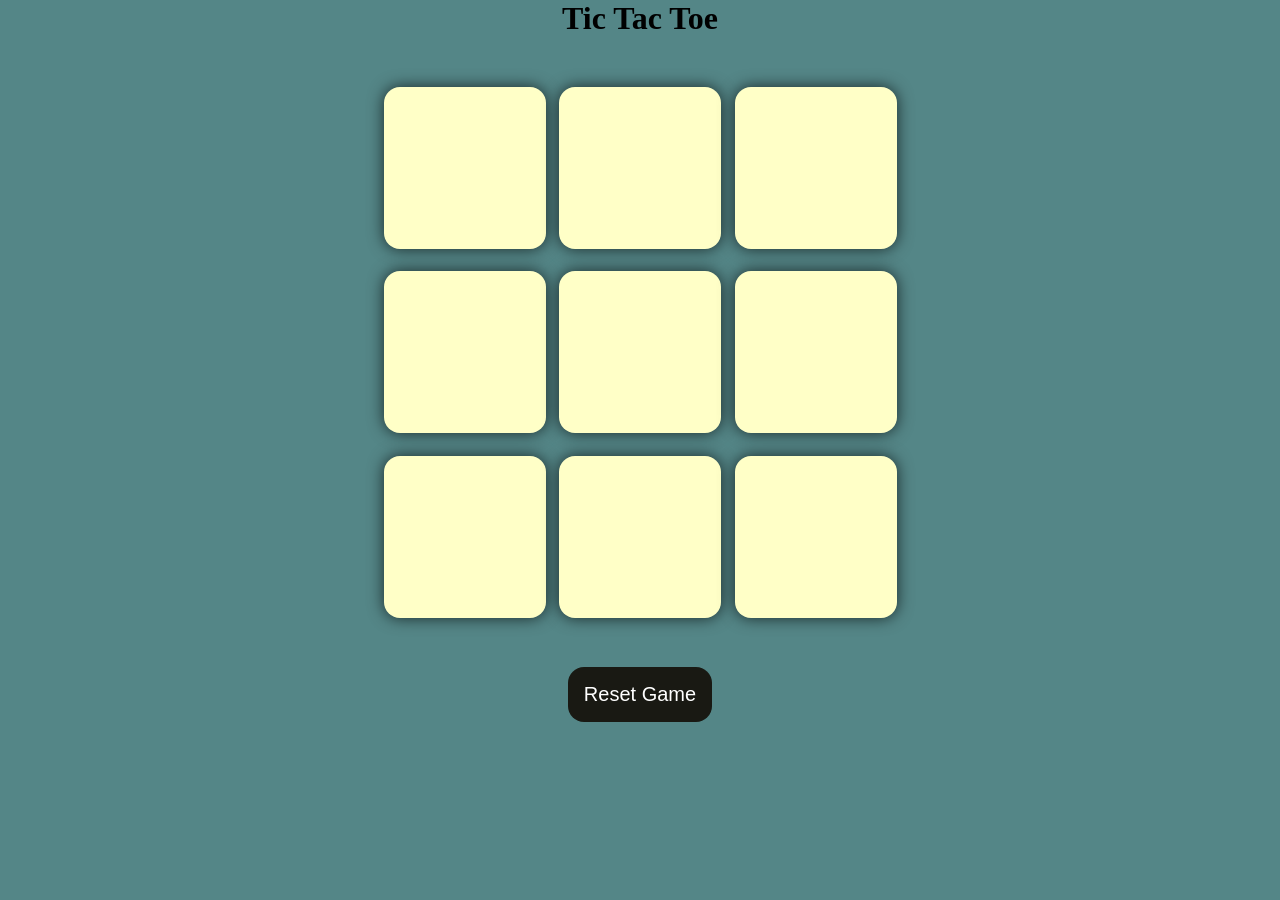
<file: index.html>
<!DOCTYPE html>
<html lang="en">
<head>
    <meta charset="UTF-8">
    <meta name="viewport" content="width=device-width, initial-scale=1.0">
    <title>Tic-Tac-Toe-GAME</title>
     <link rel="stylesheet" href="style.css">
</head>
<body>
    <div class="winner hide">
        <p id="msg">Winner</p>
        <button id="newbtn">New Game</button>
    </div>
    <main>
        <h1>Tic Tac Toe</h1>
        <div class="container">
            <div class="game">
                <button class="box"></button>
                <button class="box"></button>
                <button class="box"></button>
                <button class="box"></button>
                <button class="box"></button>
                <button class="box"></button>
                <button class="box"></button>
                <button class="box"></button>
                <button class="box"></button>
            </div>
            
        </div>
        <button id="reset">Reset Game</button>
    
    </main>
<script src="app.js"></script> 
</body>
</html>
</file>
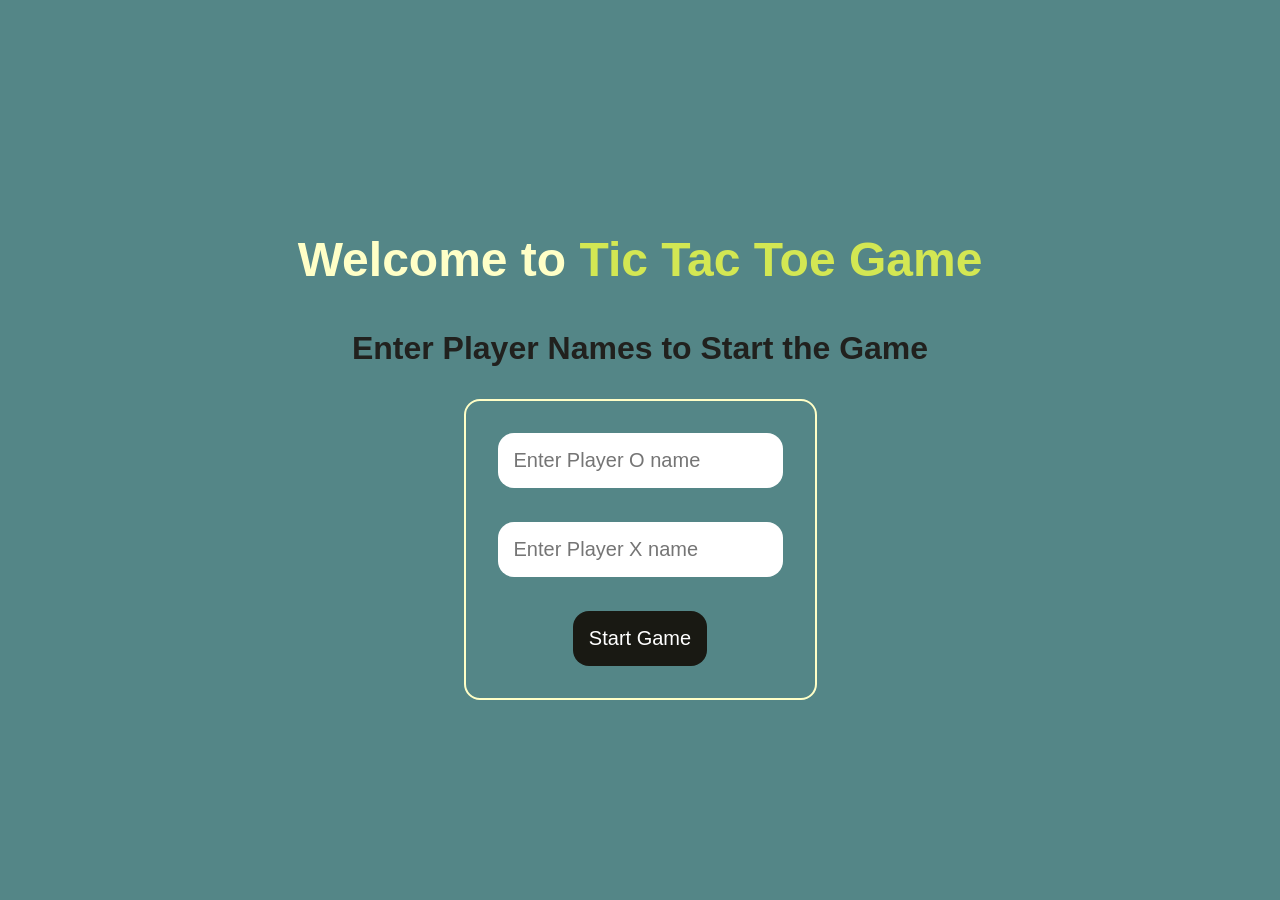
<file: frontpage.html>
<!DOCTYPE html>
<html lang="en">
<head>
    <meta charset="UTF-8">
    <meta name="viewport" content="width=device-width, initial-scale=1.0">
    <title>Tic-Tac-Toe-Game</title>
    <link rel="stylesheet" href="front.css">
</head>
<body>
    <h1>Welcome to <span>Tic Tac Toe Game</span></h1>
    <h2>Enter Player Names to Start the Game</h2>
    <div class="playerox">

    <form>
    <input class="inputs" type="text" id="playerX" name="playerX" placeholder="Enter Player O name" required>
    <br><br>
    <input class="inputs" type="text" id="playerO" name="playerO" placeholder="Enter Player X name" required>
    <br><br>

    <input class="start" type="submit" value="Start Game">
  </form>
    </div>
    
</body>
</html>
</file>
<file: style.css>
*{
    margin: 0;
    padding: 0;
}

body {
    background-color:  #548687;
    text-align: center;
}
.container{
    height: 70vh;
     display: flex;
    flex-wrap: wrap;
    justify-content: center;
    align-items: center;

}
.game {
    height: 60vmin;
    width: 60vmin;
    display: flex;
    flex-wrap: wrap;
    justify-content: center;
    align-items: center;
    gap: 1.5vmin;
}
.box{
    height:18vmin;
    width: 18vmin;
    border-radius: 1rem;
    border: none;
    box-shadow: 0 0 1rem rgba(0, 0,0, 0.7);
    font-size: 8vmin;
    color: #b0413e;
    background-color: #ffffc7;
}
#reset{
    padding: 1rem;
    font-size: 1.25rem;
    background-color: #191913;
    color:white ;
    border-radius: 1rem;
    border: none;
}
#newbtn{
    padding: 1rem;
    font-size: 1.25rem;
    background-color: #191913;
    color:white ;
    border-radius: 1rem;
    border: none;
}
#msg{
    color:#ffffc7;
    font-size: 5vmin;

}
.winner{
    height: 100vmin;
    display: flex;
    flex-direction: column;
    justify-content: center;
    align-items: center;
    gap:4rem;
    

}
.hide{
    display: none;
}
</file>
<file: front.css>
body{
    padding: 0;
    margin: 0;
    background-color:  #548687;
    text-align: center;
    display: flex;
    flex-direction: column;
    align-items: center;
    justify-content: center;
    height: 100vh;
    font-family: Arial, sans-serif;

}
.playerox{
    border: solid 2px  #ffffc7;
    border-radius: 1rem;
    padding: 2rem;
}
.inputs{
    padding: 1rem;
    font-size: 1.25rem;
    border-radius: 1rem;
    border: none;
    margin-bottom: 1rem;
}
.start{
    padding: 1rem;
    font-size: 1.25rem;
    background-color: #191913;
    color:white ;
    border-radius: 1rem;
    border: none;
    cursor: pointer;
}
h1{
    color: #ffffc7;
    margin-bottom: 1rem;
    font-size: 3rem;

}
h2{
    color: #21211e;
    margin-bottom: 2rem;
    font-size: 2rem;

}
span{
    color: #d3e753;
}
</file>
